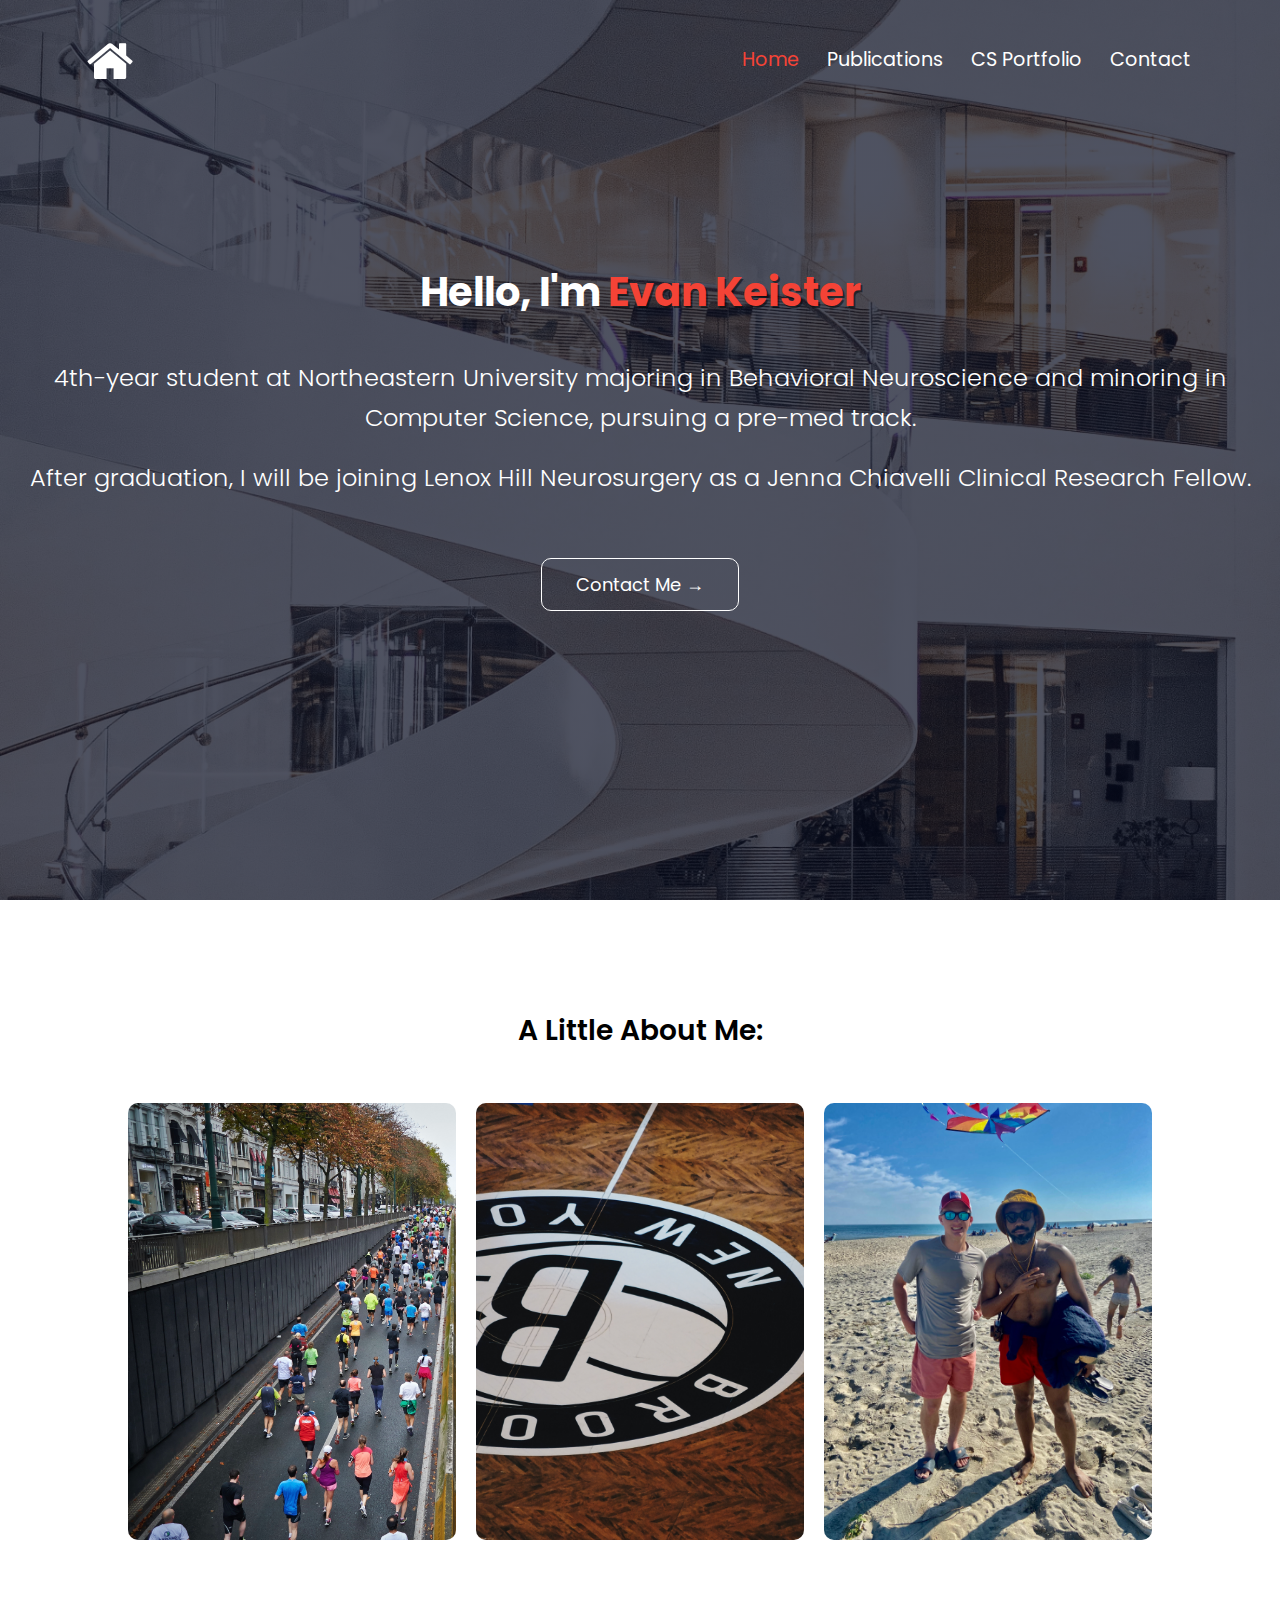
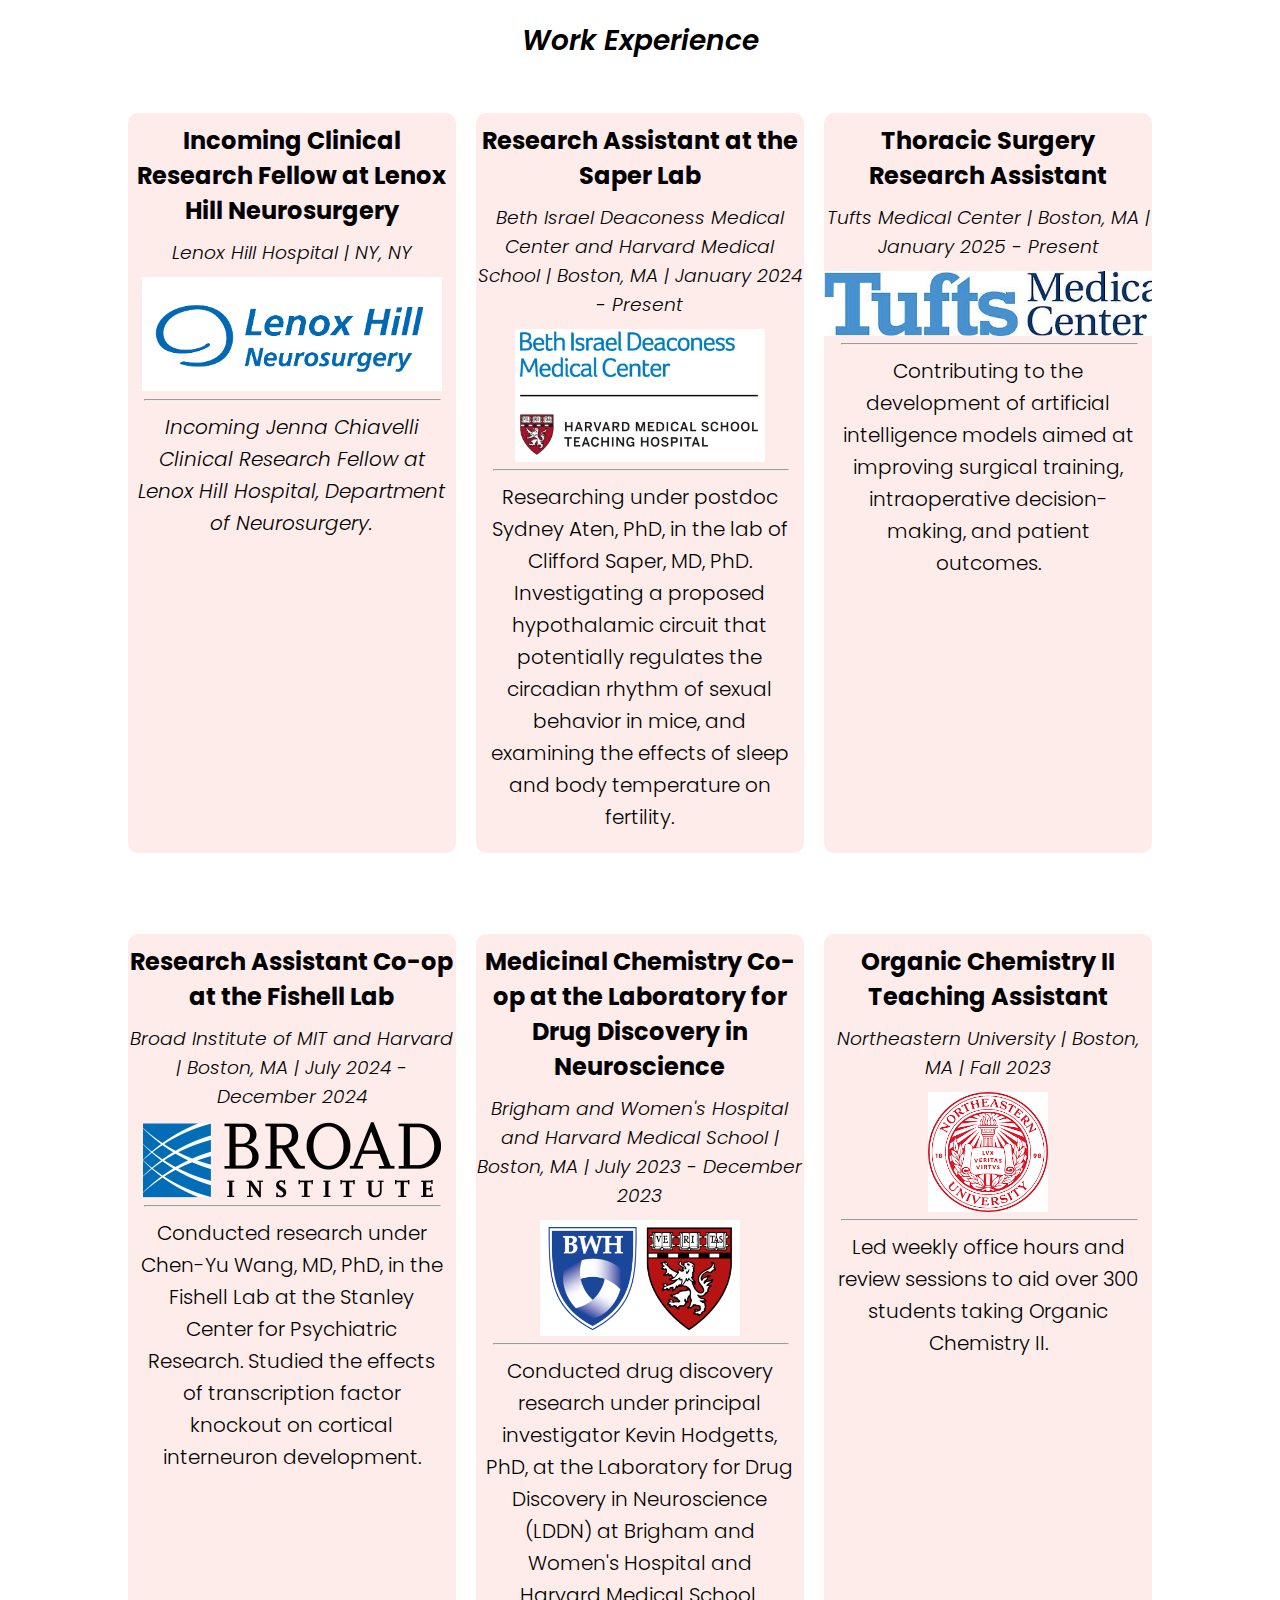
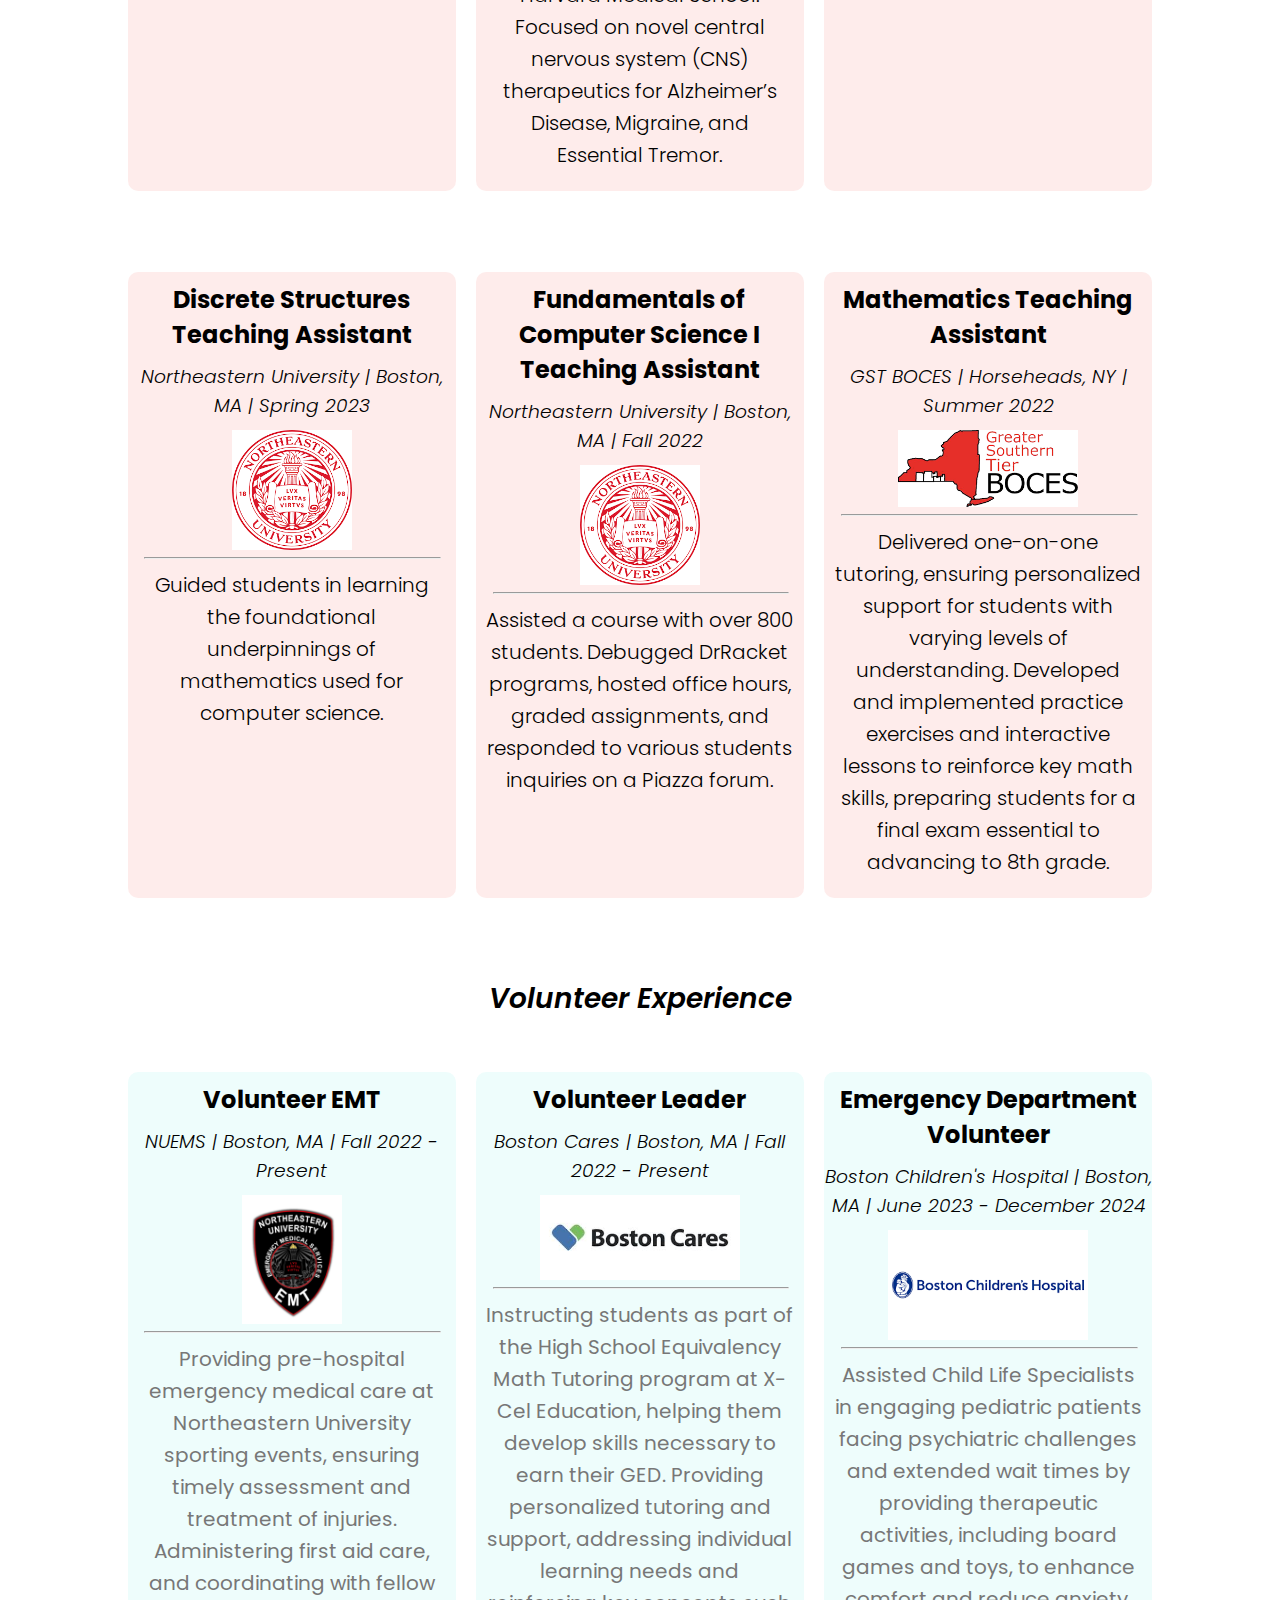
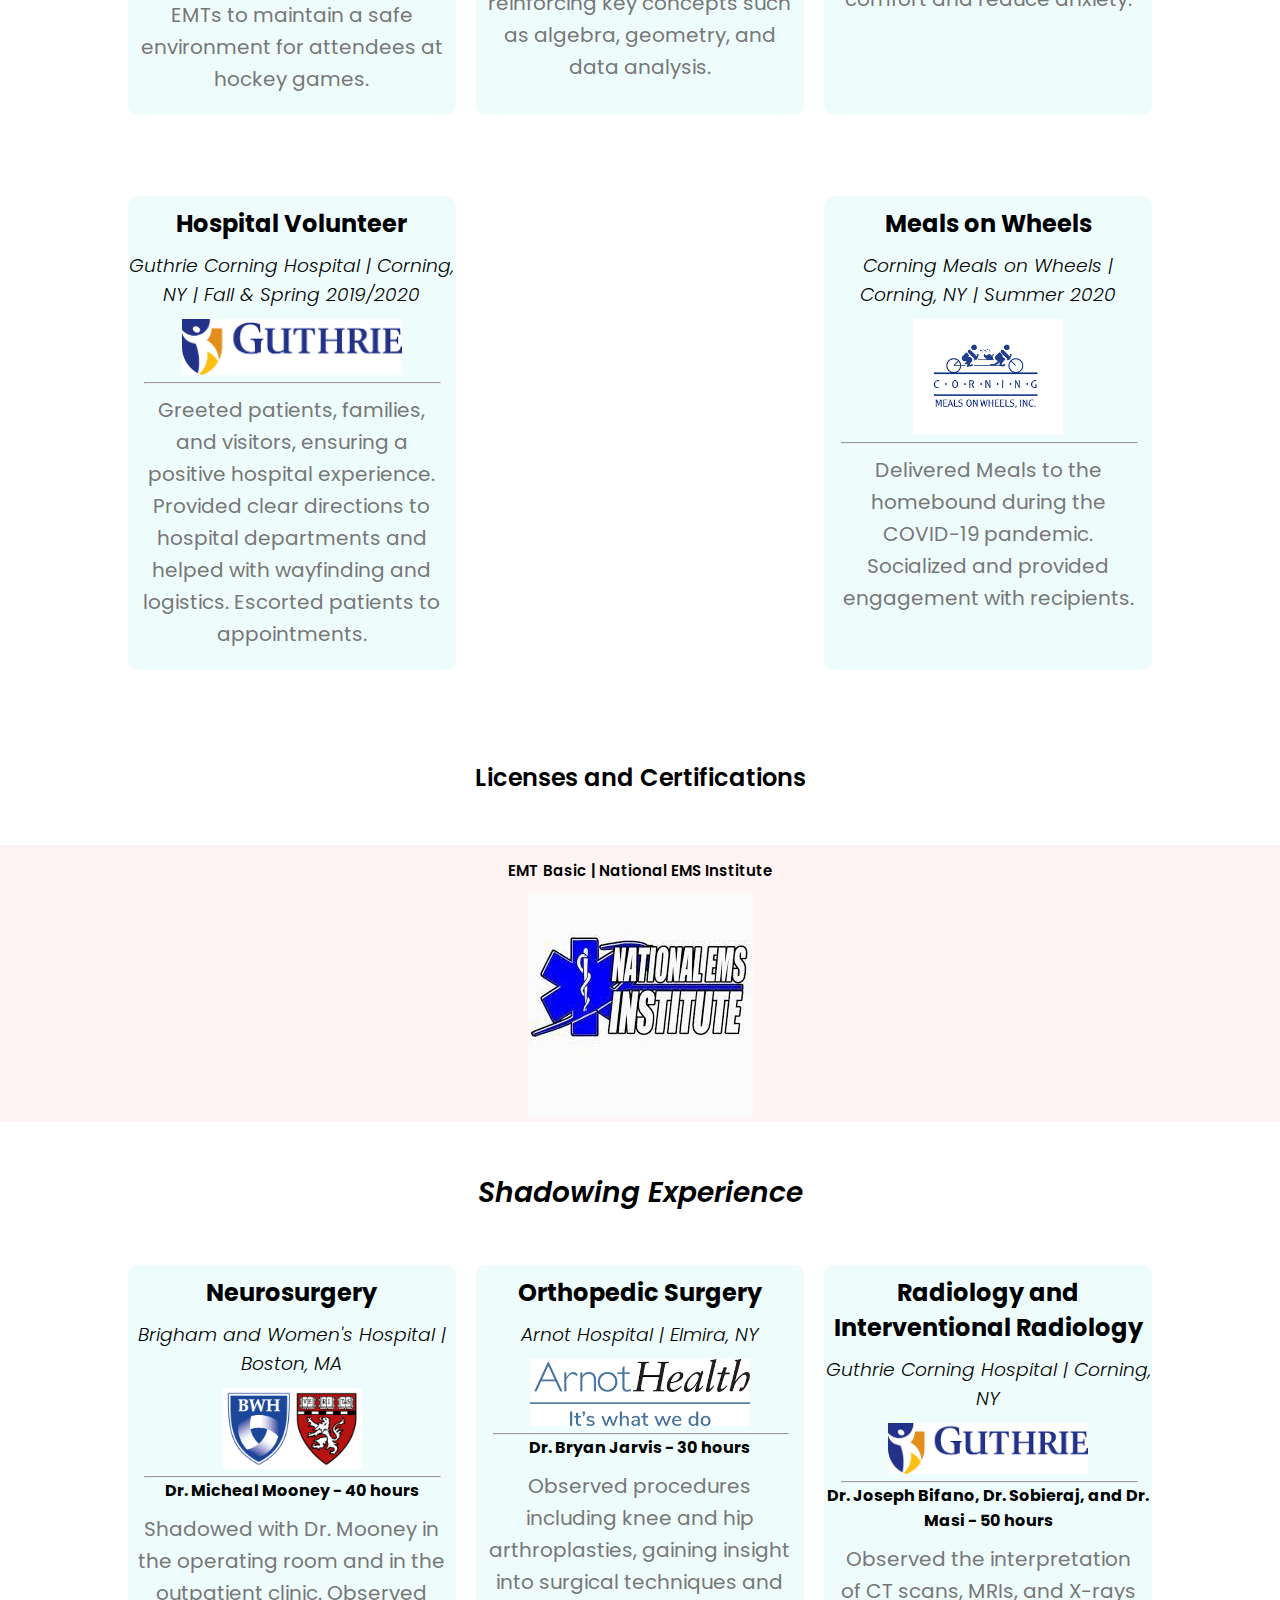
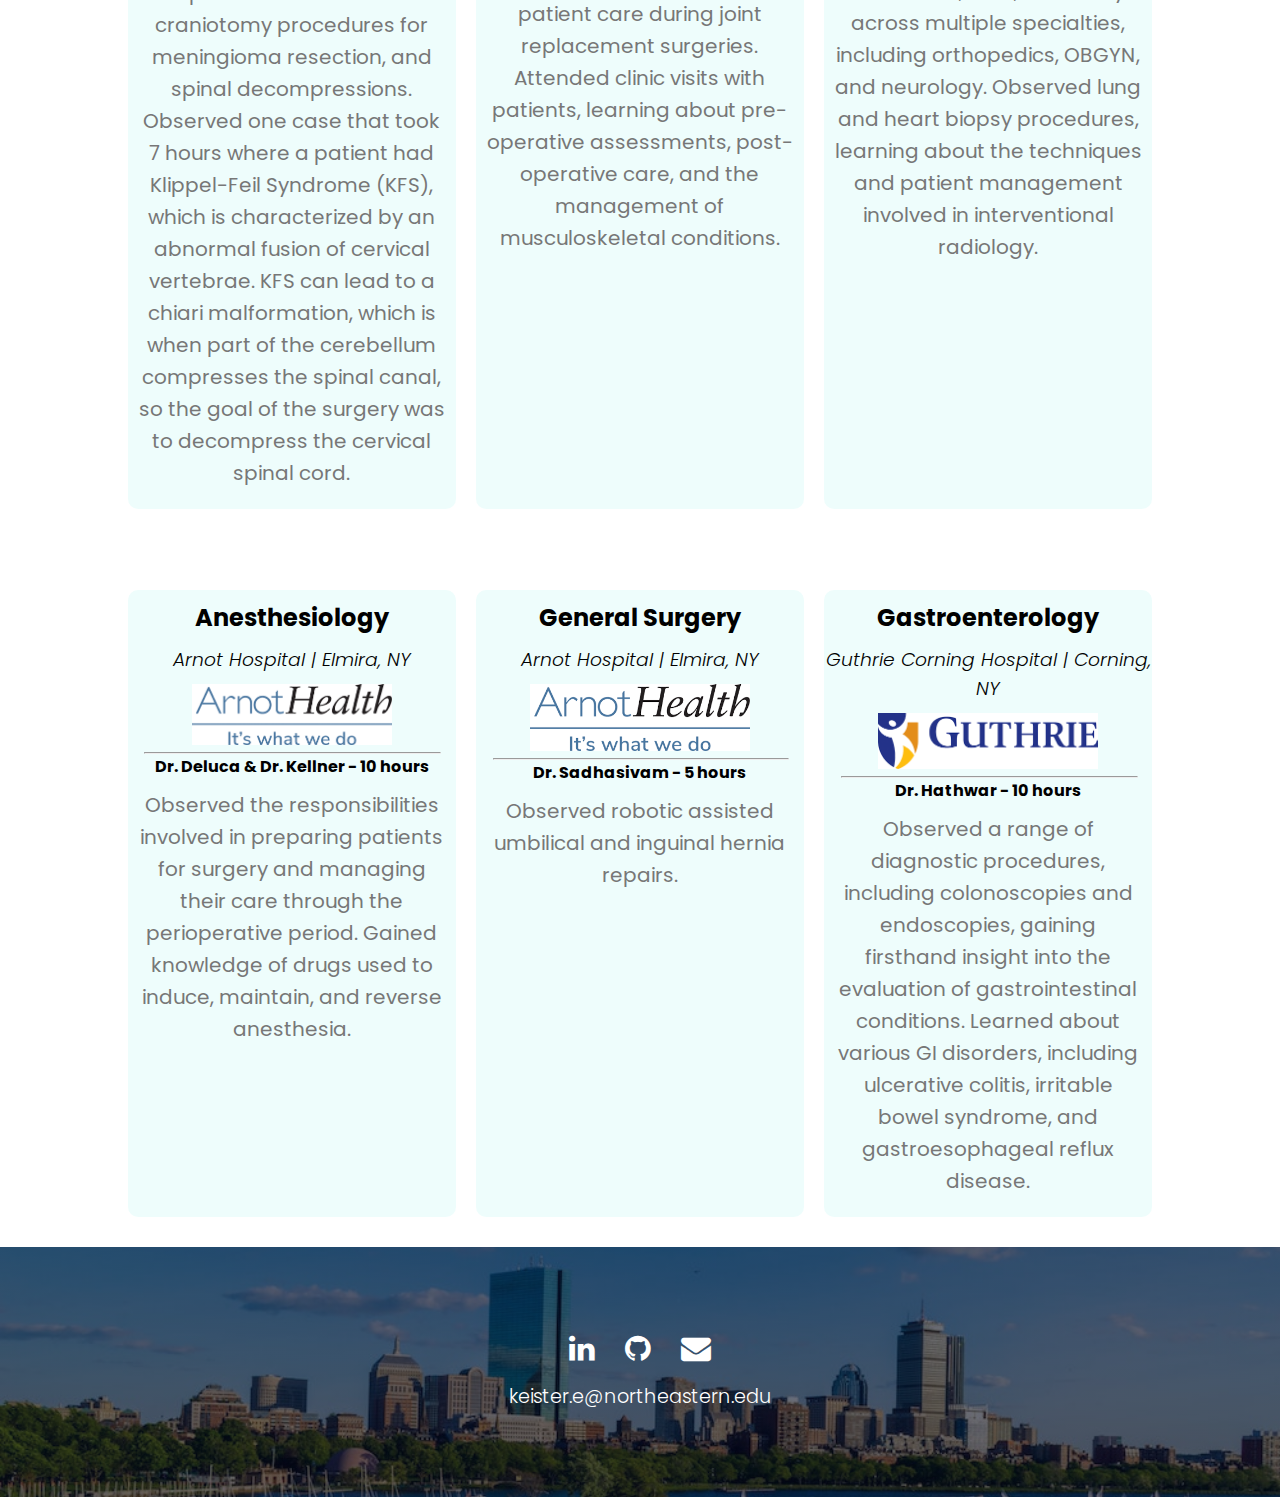
<file: index.html>
<!DOCTYPE html>
<html lang="en">

<head>
    <meta charset="UTF-8">
    <meta http-equiv="X-UA-Compatible" content="IE=edge">
    <meta name="viewport" content="width=device-width, initial-scale=1.0">
    <title>Home</title>
    <link rel="stylesheet" href="style.css">
    <link rel="stylesheet" href="home.css">
    <link rel="preconnect" href="https://fonts.googleapis.com">
    <link rel="preconnect" href="https://fonts.gstatic.com" crossorigin>
    <!-- Google Fonts -->
    <link
        href="https://fonts.googleapis.com/css2?family=Lato:wght@300&family=Poppins:ital,wght@0,300;0,400;0,500;0,600;0,700;1,100;1,300;1,400;1,500;1,600;1,700&family=Quicksand:wght@300&display=swap"
        rel="stylesheet">
    <!-- Icons -->
    <link rel="stylesheet" href="https://stackpath.bootstrapcdn.com/font-awesome/4.7.0/css/font-awesome.min.css">
</head>

<body class="main-body">
    <!-- Header Start-->
    <div class="home">
        <section class="sub-header">
            <div>
                <nav>
                    <a class="home-icon" href="index.html"><i class="fa fa-home" aria-hidden="true"></i></a>
                    <div class="nav-links" id="navLinks">
                        <i class="fa fa-times" onclick="hideMenu()" aria-hidden="true"><a href=""></a></i>
                        <ul>
                            <li><a href="index.html" title="Home">Home</a></li>
                            <li><a href="posterandpubs.html" title="Contact">Publications</a></li>
                            <li><a href="portfolio.html" title="Contact">CS Portfolio</a></li>
                            <li><a href="contact.html" title="Contact">Contact</a></li>
                        </ul>
                    </div>
                    <i class="fa fa-bars" onclick="showMenu()" aria-hidden="true"></i>
                </nav>
                <div class="header-content">
                    <h1>Hello, I'm <span>Evan Keister</span></h1>
                    <p>4th-year student at Northeastern University majoring in Behavioral Neuroscience and minoring in Computer Science, 
                        pursuing a pre-med track.
                    </p>
                    <p>
                        After graduation, I will be joining Lenox Hill Neurosurgery as a Jenna Chiavelli Clinical Research Fellow.
                    </p>
                    <a href="contact.html" class="hero-btn">Contact Me &rarr;</a>
                    <!-- <a href="files/EvanKeister_CV.pdf" target="_blank" class="hero-btn last">Download
                        Resume</a> -->
                </div>
            </div>
        </section>
    </div>
    <!-- Header End-->

    <!-- Pictures Start -->
    <section class="courses">
        <div class="outer-row">
            <h3>A Little About Me:</h3>
                <div class="row">
                    <div class="courses-col">
                        <div class="layer">
                            <h3>I love long-distance running <br> (especially around Boston)!
                            </h3>
                        </div>
                        <div class="course-image">
                            <h2></h2>
                            <img src="images/BOSTON_MARATHON_V1.jpg">
                        </div>
                    </div>
                    <div class="courses-col">
                        <div class="layer">
                            <h3>I am a Brooklyn Nets fan, and enjoy playing basketball.<br></h3>
                        </div>
                        <div class="course-image">
                            <h2></h2>
                            <img src="images/NETS.jpg">
                        </div>
                    </div>
                    <div class="courses-col">
                        <div class="layer">
                            <h3>Fun Fact: I met Donald Glover on <br>
                                Fisherman's Beach, Nantucket, MA.<br>
                            I also love reading, playing games, and <br>
                            relaxing on the beach!</h3>
                        </div>
                        <div class="course-image">
                            <h2></h2>
                            <img src="images/Glover.jpeg">
                        </div>
                    </div>
                </div>
        </div>
    </section>
    <!-- Pictures End -->

    <!-- Work Experience Start -->
    <section class="work">
        <h1>Work Experience</h1>
        <div class="row">
            <div class="work-col">
                <h2>Incoming Clinical Research Fellow at Lenox Hill Neurosurgery</h2>
                <h3>Lenox Hill Hospital | NY, NY<h3>
                <img src="images/LenoxHill.jpg" width="300">
                <hr>
                <p>Incoming Jenna Chiavelli Clinical Research Fellow at Lenox Hill Hospital, Department of Neurosurgery.
                </p>
            </div>
            <div class="work-col">
                <h2>Research Assistant at the Saper Lab</h2>
                <h3>Beth Israel Deaconess Medical Center and Harvard Medical School | Boston, MA | January 2024 - Present</h3>
                <img src="images/BIDMC.jpg" width="250">
                <hr>
                <p>Researching under postdoc Sydney Aten, PhD, in the lab of Clifford Saper, MD, PhD.
                    Investigating a proposed hypothalamic circuit that potentially regulates the circadian rhythm of sexual behavior in mice, 
                    and examining the effects of sleep and body temperature on fertility. 
                </p>
            </div>
            <div class="work-col">
                <h2>Thoracic Surgery Research Assistant</h2>
                <h3>Tufts Medical Center | Boston, MA | January 2025 - Present</h3>
                <img src="images/Tufts.jpg" width="350">
                <hr>
                <p>Contributing to the development of artificial intelligence models aimed at improving surgical training, 
                    intraoperative decision-making, and patient outcomes.
                </p>
            </div>
        </div>
        <div class="row">
            <div class="work-col">
                <h2>Research Assistant Co-op at the Fishell Lab</h2>
                <h3>Broad Institute of MIT and Harvard | Boston, MA | July 2024 - December 2024</h3>
                <img src="images/broad.png" width="300">
                <hr>
                <p>Conducted research under Chen-Yu Wang, MD, PhD, in the Fishell Lab at the Stanley Center for Psychiatric Research. 
                    Studied the effects of transcription factor knockout on cortical interneuron development.
                </p>
            </div>
            <div class="work-col">
                <h2>Medicinal Chemistry Co-op at the Laboratory for Drug Discovery in Neuroscience</h2>
                <h3>Brigham and Women's Hospital and Harvard Medical School | Boston, MA |  July 2023 - December 2023</h3>
                <img src="images/BWH_and_HMS.png" width="200">
                <hr>
                <p>Conducted drug discovery research under principal investigator Kevin Hodgetts, PhD, at the Laboratory for Drug Discovery in 
                    Neuroscience (LDDN) at Brigham and Women's Hospital and Harvard Medical School. Focused on novel central nervous system (CNS) therapeutics 
                    for Alzheimer’s Disease, Migraine, and Essential Tremor.
                </p>
            </div>
            <div class="work-col">
                <h2>Organic Chemistry II Teaching Assistant</h2>
                <h3>Northeastern University | Boston, MA | Fall 2023</h3>
                <img src="images/neu_index_logo.png" width="120">
                <hr>
                <p>Led weekly office hours and review sessions to aid over 300 students taking Organic Chemistry II.
                </p>
            </div>
        </div>
        <div class="row">
            <div class="work-col">
                <h2>Discrete Structures Teaching Assistant</h2>
                <h3>Northeastern University | Boston, MA | Spring 2023 </h3>
                <img src="images/neu_index_logo.png" width="120">
                <hr>
                <p>Guided students in learning the foundational underpinnings of mathematics used for 
                    computer science.
                </p>
            </div>
            <div class="work-col">
                <h2>Fundamentals of Computer Science I Teaching Assistant</h2>
                <h3>Northeastern University | Boston, MA | Fall 2022</h3>
                <img src="images/neu_index_logo.png" width="120">
                <hr>
                <p>Assisted a course with over 800 students. Debugged DrRacket programs, hosted office hours, graded assignments,
                    and responded to various students inquiries on a Piazza forum.
                </p>
            </div>
            <div class="work-col">
                <h2>Mathematics Teaching Assistant</h2>
                <h3>GST BOCES | Horseheads, NY | Summer 2022</h3>
                <img src="images/gst_boces.png" width="180">
                <hr>
                <p>
                    Delivered one-on-one tutoring, ensuring personalized support for students with varying levels of understanding. 
                    Developed and implemented practice exercises and interactive lessons to reinforce key math skills, 
                    preparing students for a final exam essential to advancing to 8th grade.
                </p>
            </div>
        </div>
    </section>
    <!-- Work Experience Start -->

    <!-- Volunteer Experience Start -->
    <section class="volunteer">
        <h1>Volunteer Experience</h1>
        <div class="row">
            <div class="volunteer-col">
                <h2>Volunteer EMT</h2>
                <h3>NUEMS | Boston, MA | Fall 2022 - Present</h3>
                <img src="images/NUEMS.png" width="100">
                <hr>
                <p>Providing pre-hospital emergency medical care at Northeastern University sporting events, ensuring timely assessment and treatment of injuries. 
                    Administering first aid care, and coordinating with fellow EMTs to maintain a safe environment for attendees at hockey games.</p>
            </div>
            <div class="volunteer-col">
                <h2>Volunteer Leader</h2>
                <h3>Boston Cares | Boston, MA | Fall 2022 - Present</h3>
                <img src="images/boston_cares.jpg" width="200">
                <hr>
                <p>Instructing students as part of the High School Equivalency Math Tutoring program at X-Cel Education, 
                    helping them develop skills necessary to earn their GED. Providing personalized tutoring and support, 
                    addressing individual learning needs and reinforcing key concepts such as algebra, geometry, and data analysis.</p>
            </div>
            <div class="volunteer-col">
                <h2>Emergency Department Volunteer</h2>
                <h3>Boston Children's Hospital | Boston, MA | June 2023 - December 2024</h3>
                <img src="images/BCH.png" width="200">
                <hr>
                <p>Assisted Child Life Specialists in engaging pediatric patients facing psychiatric challenges and extended wait times by 
                    providing therapeutic activities, including board games and toys, to enhance comfort and reduce anxiety.
                    </p>
            </div>
        </div>
        <div class="row">
            <div class="volunteer-col">
                <h2>Hospital Volunteer</h2>
                <h3>Guthrie Corning Hospital | Corning, NY | Fall & Spring 2019/2020</h3>
                <img src="images/guthrie.png" width="220">
                <hr>
                <p>Greeted patients, families, and visitors, ensuring a positive hospital experience. 
                    Provided clear directions to hospital departments and helped with wayfinding and logistics. Escorted patients to appointments.
                </p>
            </div>
            <div class="volunteer-col">
                <h2>Meals on Wheels</h2>
                <h3>Corning Meals on Wheels | Corning, NY | Summer 2020</h3>
                <img src="images/meals_on_wheels.png" width="150">
                <hr>
                <p>Delivered Meals to the homebound during the COVID-19 pandemic.
                    Socialized and provided engagement with recipients.
                </p>
            </div>
        </div>
        
    </section>
    <!-- Volunteer Experience End -->

      <!-- Programming Languages Start -->
      <section class="programming-languages">
        <h1 class="title">Licenses and Certifications</h1>
            <div class="license">
               <h3>EMT Basic | National EMS Institute</h3>
               <img src="images/national_ems_institute.jpg">
            </div>
    </section>
    <!-- Programming Languages End -->  

    <!-- Shadowing Experience Start-->
     <section class="volunteer">
        <h1>Shadowing Experience</h1>
        <div class="row">
            <div class="volunteer-col">
                <h2>Neurosurgery</h2>
                <h3>Brigham and Women's Hospital | Boston, MA</h3>
                <img src="images/BWH_and_HMS.png" width="140">
                <hr>
                <h4>Dr. Micheal Mooney - 40 hours</h4>
                <p>Shadowed with Dr. Mooney in the operating room and in the outpatient clinic. 
                    Observed craniotomy procedures for meningioma resection, and spinal decompressions. 
                    Observed one case that took 7 hours where a patient had Klippel-Feil Syndrome (KFS), 
                    which is characterized by an abnormal fusion of cervical vertebrae. KFS can lead to a chiari malformation, 
                    which is when part of the cerebellum compresses the spinal canal, so the goal of the surgery was to decompress the cervical spinal cord.</p>
            </div>
            <div class="volunteer-col">
                <h2>Orthopedic Surgery</h2>
                <h3>Arnot Hospital | Elmira, NY</h3>
                <img src="images/arnot.png" width="220">
                <hr>
                <h4>Dr. Bryan Jarvis - 30 hours</h4>
                <p>Observed procedures including knee and hip arthroplasties, gaining insight into surgical techniques and patient care during joint replacement surgeries. 
                    Attended clinic visits with patients, learning about pre-operative assessments, post-operative care, and the management of musculoskeletal conditions.</p>
            </div>
            <div class="volunteer-col">
                <h2>Radiology and Interventional Radiology</h2>
                <h3>Guthrie Corning Hospital | Corning, NY</h3>
                <img src="images/guthrie.png" width="200">
                <hr>
                <h4>Dr. Joseph Bifano, Dr. Sobieraj, and Dr. Masi - 50 hours</h4>
                <p>Observed the interpretation of CT scans, MRIs, and X-rays across multiple specialties, including orthopedics, OBGYN, and neurology. 
                    Observed lung and heart biopsy procedures, learning about the techniques and patient management involved in interventional radiology.</p>
            </div>
        </div>
        <div class="row">
            <div class="volunteer-col">
                <h2>Anesthesiology</h2>
                <h3>Arnot Hospital | Elmira, NY</h3>
                <img src="images/arnot.png" width="200">
                <hr>
                <h4>Dr. Deluca & Dr. Kellner - 10 hours</h4>
                <p>Observed the responsibilities involved in preparing patients for surgery and managing their care through the perioperative period. 
                    Gained knowledge of drugs used to induce, maintain, and reverse anesthesia.</p>
            </div>
            <div class="volunteer-col">
                <h2>General Surgery</h2>
                <h3>Arnot Hospital | Elmira, NY</h3>
                <img src="images/arnot.png" width="220">
                <hr>
                <h4>Dr. Sadhasivam - 5 hours</h4>
                <p>Observed robotic assisted umbilical and inguinal hernia repairs.</p>
            </div>
            <div class="volunteer-col">
                <h2>Gastroenterology</h2>
                <h3>Guthrie Corning Hospital | Corning, NY</h3>
                <img src="images/guthrie.png" width="220">
                <hr>
                <h4>Dr. Hathwar - 10 hours</h4>
                <p>Observed a range of diagnostic procedures, including colonoscopies and endoscopies, 
                    gaining firsthand insight into the evaluation of gastrointestinal conditions. 
                    Learned about various GI disorders, including ulcerative colitis, irritable bowel syndrome, and gastroesophageal reflux disease.</p>
            </div>
        </div>
    </section>
    <!-- Shadowing Experience End -->

    <!-- Footer Start -->
    <section class="footer">
        <div class="footer-content">
            <div class="icons">
                <a href="https://www.linkedin.com/in/evan-keister-30a52422b/" target="_blank"><i class="fa fa-linkedin"
                        aria-hidden="true"></i></a>
                <a href="https://github.com/evankeister?tab=repositories" target="_blank"><i class="fa fa-github"
                        aria-hidden="true"></i></a>
                <a href="mailto:keister.e@northeastern.edu" target="_blank"> <i class="fa fa-envelope"
                        aria-hidden="true"></i></a>
            </div>
            <h5>keister.e@northeastern.edu</h5>
        </div>
    </section>
    <!-- Footer End -->

    <!-- JavaScript -->
    <script src="script.js"></script>
</body>

</html>
</file>
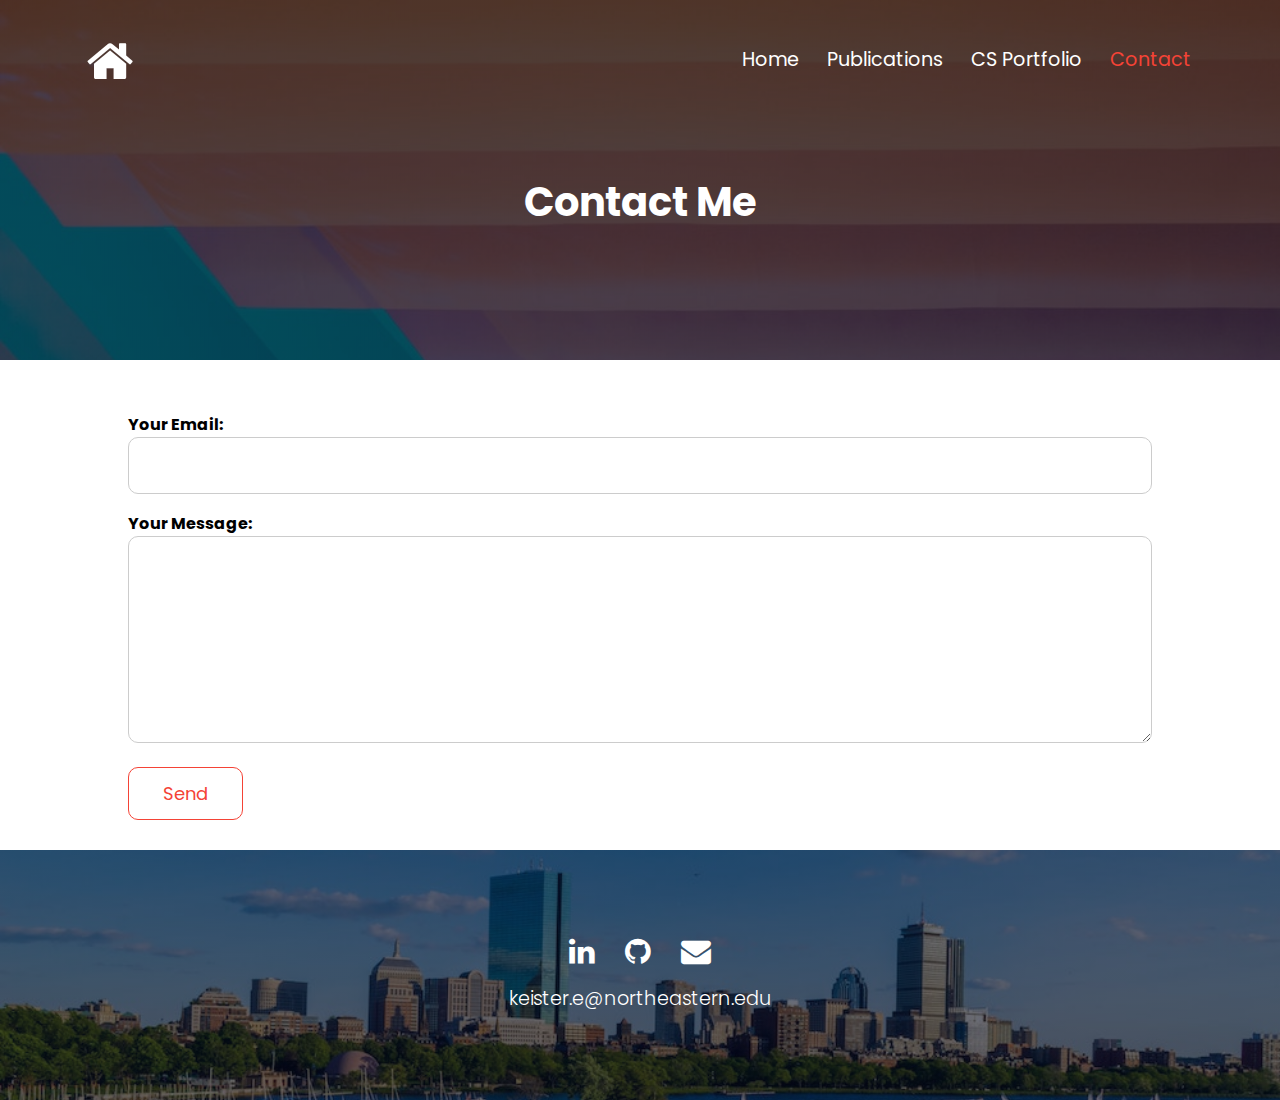
<file: contact.html>
<!DOCTYPE html>
<html lang="en">

<head>
    <meta charset="UTF-8">
    <meta http-equiv="X-UA-Compatible" content="IE=edge">
    <meta name="viewport" content="width=device-width, initial-scale=1.0">
    <title>Contact</title>
    <link rel="stylesheet" href="style.css">
    <link rel="stylesheet" href="contact.css">
    <link rel="preconnect" href="https://fonts.googleapis.com">
    <link rel="preconnect" href="https://fonts.gstatic.com" crossorigin>
    <!-- Google Fonts -->
    <link
        href="https://fonts.googleapis.com/css2?family=Lato:wght@300&family=Poppins:ital,wght@0,300;0,400;0,500;0,600;0,700;1,100;1,300;1,400;1,500;1,600;1,700&family=Quicksand:wght@300&display=swap"
        rel="stylesheet">
    <!-- Icons -->
    <link rel="stylesheet" href="https://stackpath.bootstrapcdn.com/font-awesome/4.7.0/css/font-awesome.min.css">
</head>

<body class="main-body">
    <!-- Header Start-->
    <div class="secondary">
        <section class="sub-header">
            <div class="contact">
                <nav>
                    <a class="home-icon" href="index.html"><i class="fa fa-home" aria-hidden="true"></i></a>
                    <div class="nav-links" id="navLinks">
                        <i class="fa fa-times" onclick="hideMenu()" aria-hidden="true"><a href=""></a></i>
                        <ul>
                            <li><a href="index.html" title="Home">Home</a></li>
                            <li><a href="courses.html" title="Contact">Publications</a></li>
                            <li><a href="portfolio.html" title="Contact">CS Portfolio</a></li>
                            <li><a href="contact.html" title="Contact">Contact</a></li>
                        </ul>
                    </div>
                    <i class="fa fa-bars" onclick="showMenu()" aria-hidden="true"></i>
                </nav>
                <h1 class="portfolio-header">Contact Me</h1>
            </div>
        </section>
    </div>
    <!-- Header End-->

    <!-- Contact Us Start -->
    <section class="contact-us">
        <div class="row">
            <div class="contact-col">

                <form action="https://formspree.io/f/myyvgjlb" method="POST">
                    <label>
                        <h4>Your Email:</h4>
                        <input class="email-input" type="email" name="email" required>
                    </label>
                    <label>
                        <h4>Your Message:</h4>
                        <textarea rows="7" class="message-input" name="message" required></textarea>
                    </label>
                    <button class="hero-btn red-btn" type="submit">Send</button>

                </form>
            </div>
        </div>
    </section>
    <!-- Contact Us End -->

    <!-- Footer Start -->
    <section class="footer">
        <div class="footer-content">
            <div class="icons">
                <a href="https://www.linkedin.com/in/evan-keister-30a52422b/" target="_blank"><i class="fa fa-linkedin"
                        aria-hidden="true"></i></a>
                <a href="https://github.com/evankeister?tab=repositories" target="_blank"><i class="fa fa-github"
                        aria-hidden="true"></i></a>
                <a href="mailto:keister.e@northeastern.edu" target="_blank"> <i class="fa fa-envelope"
                        aria-hidden="true"></i></a>
            </div>
            <h5>keister.e@northeastern.edu</h5>
        </div>
    </section>
    <!-- Footer End -->

    <!-- JavaScript -->
    <script src="script.js"></script>
</body>

</html>
</file>
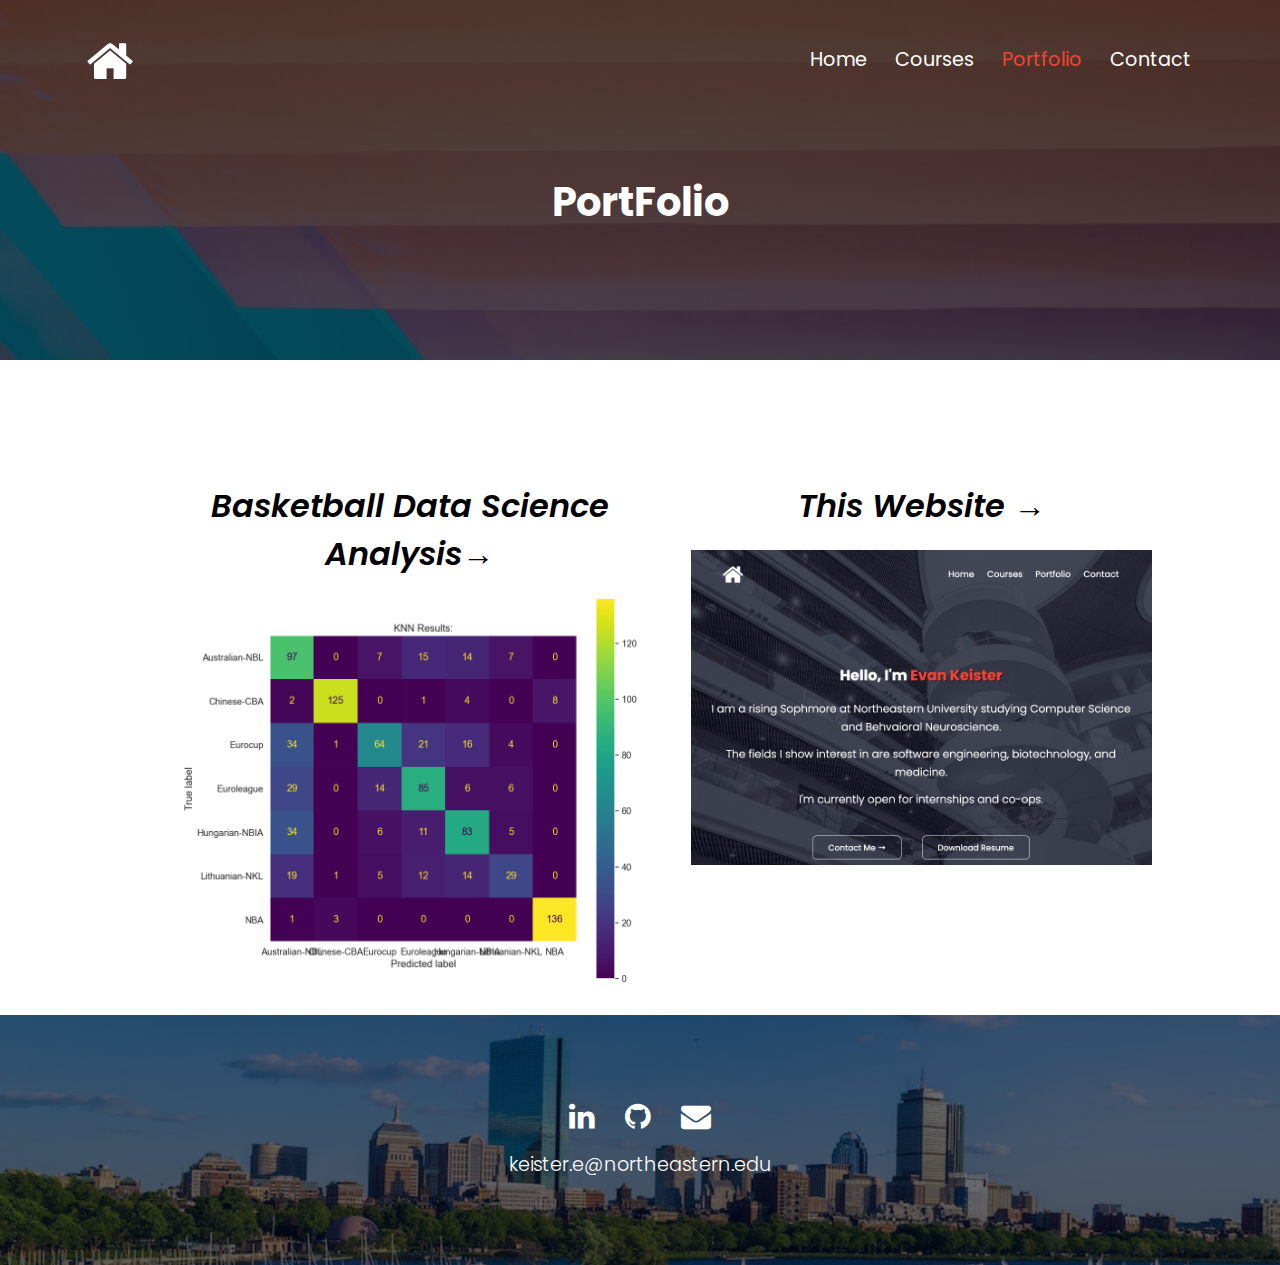
<file: portfolio.html>
<!DOCTYPE html>
<html lang="en">

<head>
    <meta charset="UTF-8">
    <meta http-equiv="X-UA-Compatible" content="IE=edge">
    <meta name="viewport" content="width=device-width, initial-scale=1.0">
    <title>Portfolio</title>
    <link rel="stylesheet" href="style.css">
    <link rel="stylesheet" href="portfoilio.css">
    <link rel="preconnect" href="https://fonts.googleapis.com">
    <link rel="preconnect" href="https://fonts.gstatic.com" crossorigin>
    <!-- Google Fonts -->
    <link
        href="https://fonts.googleapis.com/css2?family=Lato:wght@300&family=Poppins:ital,wght@0,300;0,400;0,500;0,600;0,700;1,100;1,300;1,400;1,500;1,600;1,700&family=Quicksand:wght@300&display=swap"
        rel="stylesheet">
    <!-- Icons -->
    <link rel="stylesheet" href="https://stackpath.bootstrapcdn.com/font-awesome/4.7.0/css/font-awesome.min.css">
</head>

<body class="main-body">
    <!-- Header Start-->
    <div class="secondary">
        <section class="sub-header">
            <div>
                <nav>
                    <a class="home-icon" href="index.html"><i class="fa fa-home" aria-hidden="true"></i></a>
                    <div class="nav-links" id="navLinks">
                        <i class="fa fa-times" onclick="hideMenu()" aria-hidden="true"><a href=""></a></i>
                        <ul>
                            <li><a href="index.html" title="Home">Home</a></li>
                            <li><a href="courses.html" title="Contact">Courses</a></li>
                            <li id="portfolio-heading-attribute"><a href="portfolio.html" title="Contact" class="portfolio-header">Portfolio</a></li>
                            <li><a href="contact.html" title="Contact">Contact</a></li>
                        </ul>
                    </div>
                    <i class="fa fa-bars" onclick="showMenu()" aria-hidden="true"></i>
                </nav>
                <h1 class="portfolio-header">PortFolio</h1>
            </div>
        </section>
    </div>
    <!-- Header End-->

    <!-- Portfolio Start -->
    <section class="portfolio">
        <div class="row">
            <a href="https://github.com/evankeister/data-science-basketball" target="_blank">
                <div class="portfolio-col">
                    <h1>Basketball Data Science Analysis&rarr;</h1>
                    <div class="portfolio-image">
                        <img src="images/NBA_Matrix.png">
                    </div>
            </a>
        </div>
        <div class="portfolio-col">
            <a href="https://github.com/evankeister/portfolio-website" target="_blank">
                <h1>This Website &rarr;</h1>
                <div class="portfolio-image">
                    <img src="images/Home.png">
                </div>
            </a>
        </div>
        </div>
    </section>
    <!-- Portfolio End -->

    <!-- Footer Start -->
    <section class="footer">
        <div class="footer-content">
            <div class="icons">
                <a href="https://www.linkedin.com/in/evan-keister-30a52422b/" target="_blank"><i class="fa fa-linkedin"
                        aria-hidden="true"></i></a>
                <a href="https://github.com/evankeister?tab=repositories" target="_blank"><i class="fa fa-github"
                        aria-hidden="true"></i></a>
                <a href="mailto:keister.e@northeastern.edu" target="_blank"> <i class="fa fa-envelope"
                        aria-hidden="true"></i></a>
            </div>
            <h5>keister.e@northeastern.edu</h5>
        </div>
    </section>
    <!-- Footer End -->

    <!-- JavaScript -->
    <script src="script.js"></script>
</body>

</html>
</file>
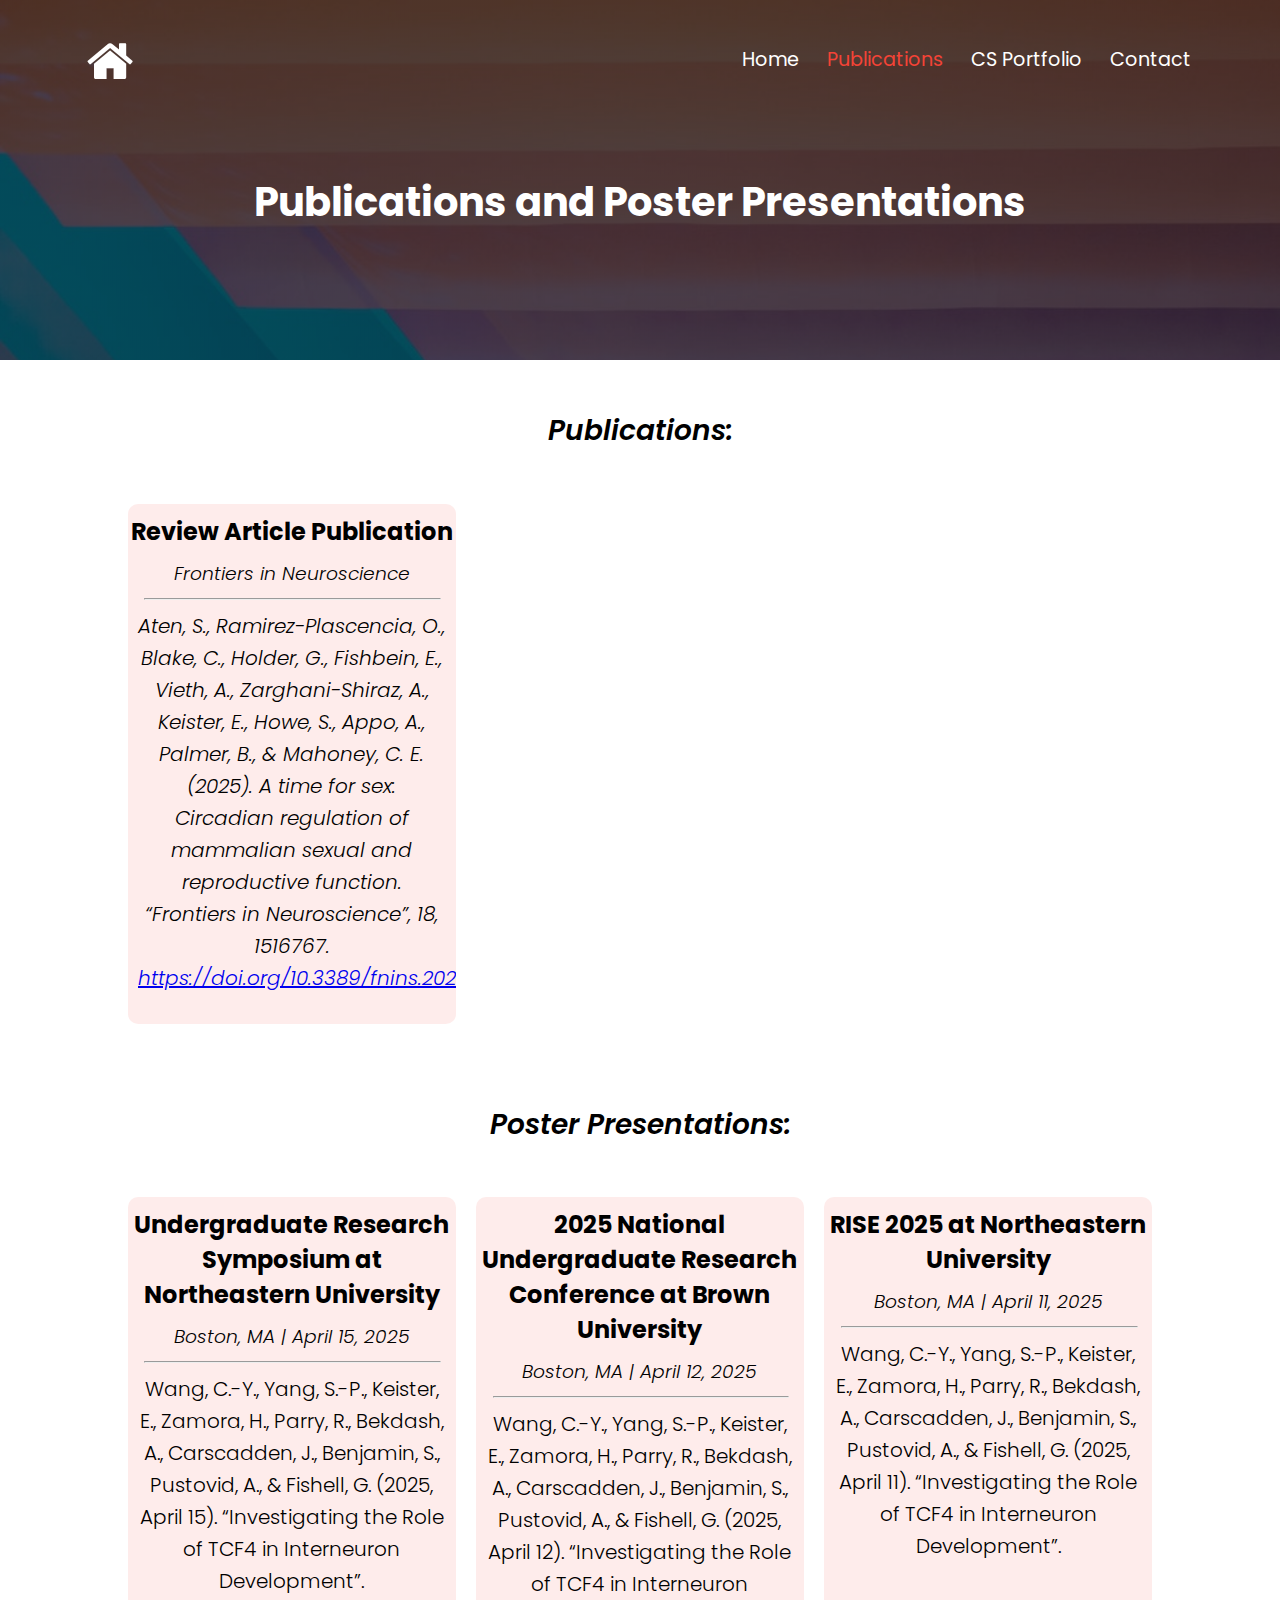
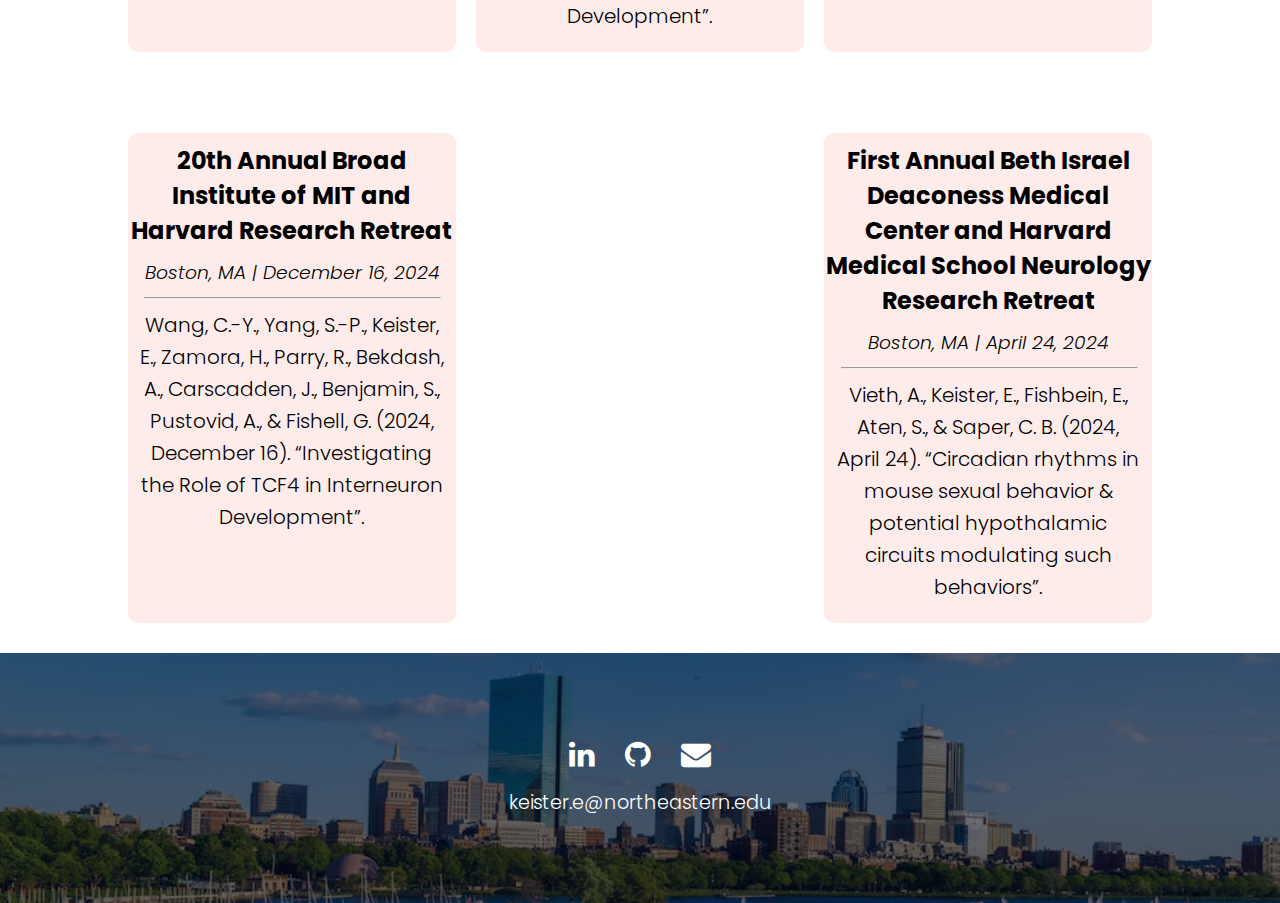
<file: posterandpubs.html>
<!DOCTYPE html>
<html lang="en">

<head>
    <meta charset="UTF-8">
    <meta http-equiv="X-UA-Compatible" content="IE=edge">
    <meta name="viewport" content="width=device-width, initial-scale=1.0">
    <title>Portfolio</title>
    <link rel="stylesheet" href="style.css">
    <link rel="stylesheet" href="pubs.css">
    <link rel="preconnect" href="https://fonts.googleapis.com">
    <link rel="preconnect" href="https://fonts.gstatic.com" crossorigin>
    <!-- Google Fonts -->
    <link
        href="https://fonts.googleapis.com/css2?family=Lato:wght@300&family=Poppins:ital,wght@0,300;0,400;0,500;0,600;0,700;1,100;1,300;1,400;1,500;1,600;1,700&family=Quicksand:wght@300&display=swap"
        rel="stylesheet">
    <!-- Icons -->
    <link rel="stylesheet" href="https://stackpath.bootstrapcdn.com/font-awesome/4.7.0/css/font-awesome.min.css">
</head>

<body class="main-body">
    <!-- Header Start-->
    <div class="secondary">
        <section class="sub-header">
            <div>
                <nav>
                    <a class="home-icon" href="index.html"><i class="fa fa-home" aria-hidden="true"></i></a>
                    <div class="nav-links" id="navLinks">
                        <i class="fa fa-times" onclick="hideMenu()" aria-hidden="true"><a href=""></a></i>
                        <ul>
                            <li><a href="index.html" title="Home">Home</a></li>
                            <li><a href="posterandpubs.html" title="Contact">Publications</a></li>
                            <li id="portfolio-heading-attribute"><a href="portfolio.html" title="Contact" class="portfolio-header">CS Portfolio</a></li>
                            <li><a href="contact.html" title="Contact">Contact</a></li>
                        </ul>
                    </div>
                    <i class="fa fa-bars" onclick="showMenu()" aria-hidden="true"></i>
                </nav>
                <h1 class="portfolio-header">Publications and Poster Presentations</h1>
            </div>
        </section>
    </div>
    <!-- Header End-->

    <!--Publications-->
    <section class="work">
        <h1>Publications:</h1>
        <div class="row">
            <div class="work-col">
                <h2>Review Article Publication</h2>
                <h3><em>Frontiers in Neuroscience</em><h3>
                <hr>
                <p>Aten, S., Ramirez-Plascencia, O., Blake, C., Holder, G., Fishbein, E., Vieth, A., Zarghani-Shiraz, A., Keister, E., Howe, S., Appo, A.,
                    Palmer, B., & Mahoney, C. E. (2025). A time for sex: Circadian regulation of mammalian sexual and reproductive function. “Frontiers
                    in Neuroscience”, 18, 1516767. <a href="https://doi.org/10.3389/fnins.2024.1516767" target="_blank">https://doi.org/10.3389/fnins.2024.1516767</a>.
                </p>
            </div>
        </div>
    </section>
    <!-- Publications -->

       <!--Poster Presentations: -->
       <section class="work">
        <h1>Poster Presentations:</h1>
        <div class="row">
            <div class="work-col">
                <h2>Undergraduate Research Symposium at Northeastern University</h2>
                <h3>Boston, MA | April 15, 2025</h3>
                <hr>
                <p>Wang, C.-Y., Yang, S.-P., Keister, E., Zamora, H., Parry, R., Bekdash, A., Carscadden, J., Benjamin, S., Pustovid, A., & Fishell, G.
                    (2025, April 15). “Investigating the Role of TCF4 in Interneuron Development”.
                </p>
            </div>
            <div class="work-col">
                <h2>2025 National Undergraduate Research Conference at Brown University</h2>
                <h3>Boston, MA | April 12, 2025</h3>
                <hr>
                <p>Wang, C.-Y., Yang, S.-P., Keister, E., Zamora, H., Parry, R., Bekdash, A., Carscadden, J., Benjamin, S., Pustovid, A., & Fishell, G.
                    (2025, April 12). “Investigating the Role of TCF4 in Interneuron Development”.
                </p>
            </div>
            <div class="work-col">
                <h2>RISE 2025 at Northeastern University</h2>
                <h3>Boston, MA | April 11, 2025</h3>
                <hr>
                <p>Wang, C.-Y., Yang, S.-P., Keister, E., Zamora, H., Parry, R., Bekdash, A., Carscadden, J., Benjamin, S., Pustovid, A., & Fishell, G.
                    (2025, April 11). “Investigating the Role of TCF4 in Interneuron Development”.
                </p>
            </div>
        </div>
        <div class="row">
            <div class="work-col">
                <h2>20th Annual Broad Institute of MIT and Harvard Research Retreat</h2>
                <h3>Boston, MA | December 16, 2024</h3>
                <hr>
                <p>Wang, C.-Y., Yang, S.-P., Keister, E., Zamora, H., Parry, R., Bekdash, A., Carscadden, J., Benjamin, S., Pustovid, A., & Fishell, G.
                    (2024, December 16). “Investigating the Role of TCF4 in Interneuron Development”.
                </p>
            </div>
            <div class="work-col">
                <h2>First Annual Beth Israel Deaconess Medical Center and Harvard Medical School Neurology Research Retreat</h2>
                <h3>Boston, MA | April 24, 2024</h3>
                <hr>
                <p>Vieth, A., Keister, E., Fishbein, E., Aten, S., & Saper, C. B. (2024, April 24). “Circadian rhythms in mouse sexual behavior & potential
                    hypothalamic circuits modulating such behaviors”.
                </p>
            </div>
        </div>
      
    </section>
    <!-- Publications -->

    <!-- Footer Start -->
    <section class="footer">
        <div class="footer-content">
            <div class="icons">
                <a href="https://www.linkedin.com/in/evan-keister-30a52422b/" target="_blank"><i class="fa fa-linkedin"
                        aria-hidden="true"></i></a>
                <a href="https://github.com/evankeister?tab=repositories" target="_blank"><i class="fa fa-github"
                        aria-hidden="true"></i></a>
                <a href="mailto:keister.e@northeastern.edu" target="_blank"> <i class="fa fa-envelope"
                        aria-hidden="true"></i></a>
            </div>
            <h5>keister.e@northeastern.edu</h5>
        </div>
    </section>
    <!-- Footer End -->

    <!-- JavaScript -->
    <script src="script.js"></script>
</body>

</html>
</file>
<file: style.css>
* {
    margin: 0;
    padding: 0;
    font-family: 'Poppins', sans-serif;
}

html,
body {
    max-width: 100%;
    overflow-x: hidden;
}

/* Main Header Start */

.home .sub-header nav {
    margin-bottom: 10%;
}

.home .sub-header {
    min-height: 100vh;
    width: 100;
    background: linear-gradient(rgba(4, 9, 30, 0.7), rgba(4, 9, 30, 0.7)), url("images/ISEC.jpg");
    background-position: center;
    background-size: cover;
    text-align: center;
    justify-content: center;
}

.home-icon {
    text-decoration: none;
}

nav {
    display: flex;
    padding: 2% 6%;
    justify-content: space-between;
    align-items: center;
    margin-bottom: 100px;
}

.nav-links {
    flex: 1;
    text-align: right;
}

.nav-links ul li {
    list-style: none;
    display: inline-block;
    padding: 8px 12px;
    position: relative;
}

.nav-links ul li a {
    color: white;
    text-decoration: none;
    font-size: 1.2rem;
}

.nav-links ul li::after {
    content: '';
    width: 0%;
    height: 2px;
    background: #f44336;
    display: block;
    margin: auto;
    transition: 0.5s;
}

@media(hover: hover) {
    .nav-links ul li:hover::after {
        width: 100%;
    }
}

.main-body .home .sub-header {
    height: fit-content;
    justify-content: center;
    align-items: center;
}

.main-body .home .sub-header nav {
    margin-bottom: 4%;
}

.main-body .home .sub-header h1 {
    margin: 0;
    padding-top: 10vh;
    padding-bottom: 2%;
    font-size: 2.5rem;
    color: white;
}

.sub-header h1 span {
    color: #f44336;
    text-shadow: 2px 2px rgba(0, 0, 0, 0.5);
}

.sub-header p {
    font-size: 1.5rem;
    color: #fff;
    line-height: 2.5rem;
    padding-left: 25px;
    padding-right: 25px;
}

.hero-btn {
    display: inline-block;
    text-decoration: none;
    color: white;
    border: 1px solid #fff;
    padding: 12px 34px;
    font-size: 18px;
    background: transparent;
    position: relative;
    cursor: pointer;
    border-radius: 10px;
}

.last {
    margin-bottom: 50px;
}

.sub-header .hero-btn {
    margin-top: 50px;
    margin-left: 20px;
    margin-right: 20px;
}

@media(hover: hover) {
    .hero-btn:hover {
        border: 1px solid #f44336;
        background: #f44336;
        transition: 0.5s;
    }
}

nav .fa-times {
    display: none;
}

nav .fa-bars {
    display: none;
}

nav .fa-home {
    display: block;
    color: #fff;
    margin: 10px;
    font-size: 50px;
    cursor: pointer;
    transition: 0.5s;
}

nav .fa-home:hover {
    color: #f44336;
    text-shadow: 2px 2px rgb(255, 255, 255);
}

@media (hover: hover) {
    .nav .fa-times:hover {
        color: rgb(52, 52, 235);
        transition: 0.5s;
    }
}

@media (max-width: 700px) {
    .home .sub-header p {
        line-height: 2rem;
        font-size: 1rem;
    }

    .nav-links ul li {
        display: block;
    }

    .nav-links {
        position: fixed;
        background: linear-gradient(rgba(4, 9, 30, 0.5), rgba(4, 9, 30, 0.5)), url("images/neu.jpg");
        height: 100vh;
        width: 200px;
        top: 0;
        right: -200px;
        text-align: left;
        z-index: 2;
        transition: 0.5s;
    }

    nav .fa {
        display: block;
        color: #fff;
        margin: 10px;
        font-size: 35px;
        cursor: pointer;
    }

    .nav-links ul {
        padding: 30px;
    }

    .nav-links ul li a {
        font-size: 1.75rem;
    }

    .nav-links ul li a:hover {
        color: lightblue;
        transition: 0.5s;
    }

}

/* Secondary Header Start */
.main-body {
    min-height: 100vh;
    display: flex;
    flex-direction: column;
}

.main-body .secondary .sub-header {
    height: fit-content;
    width: 100;
    background: linear-gradient(rgba(4, 9, 30, 0.7), rgba(4, 9, 30, 0.7)), url("images/neu.jpg");
    background-position: center;
    background-size: cover;
    text-align: center;
    color: white;
}

.courses .outer-row h3 {
    font-size: 1.75rem;
    font-weight: 600;;
}

.main-body .sub-header h1 {
    margin: 0;
    padding-top: 0%;
    padding-bottom: 10%;
    font-size: 2.5rem;
    color: white;
}

.main-body .secondary .sub-header nav {
    margin-bottom: 4%;
}

.main-body .secondary .sub-header h1 {
    margin: 0;
    padding-top: 0%;
    padding-bottom: 10%;
    font-size: 2.5rem;
}

/* Images */
@media (max-width: 700px) {
    .work .row {
        flex-direction: column;
    }

    .layer h3 {
        font-size: 3vh;
    }

    .courses-col .long-text {
        font-size: 2.5vh;
    }
}

@media (max-width: 400px) {
    .layer h3 {
        font-size: 5vw;
    }

    .courses-col .long-text {
        font-size: 4vw;
    }

    .course-image h2 {
        font-size: 6vw;
    }
}

/* Secondary Header End */

/* Work */
.work {
    width: 80%;
    margin: auto;
    text-align: center;
    margin-top: 50px;
}

.work h1 {
    font-weight: 600;
    font-style: oblique;
    padding: none;
    font-size: 1.75rem;
}

.work-col h2 {
    padding: none;
}

.work-col h3 {
    padding: none;
    font-weight: 300;
    font-style: italic;
}

.work-col p {
    padding: none;
    font-size: 1.25rem;
    line-height: 2rem;
    color: black;
}

.work-col span {
    font-weight: 500;
}

.work-col {
    flex-basis: 32%;
    border-radius: 10px;
    margin-bottom: 30px;
    position: relative;
    overflow: hidden;
    background: rgba(244, 67, 54, 0.1);
    padding-top: 10px;
    padding-bottom: 10px;
}

@media (max-width: 900px) {
    .work .row {
        flex-direction: column;
    }
}

hr {
    width: 90%;
    margin-left: 5%;
    margin-right: 5%;
    border-radius: 5px;
}

/* Volunteer */
.volunteer {
    width: 80%;
    padding-left: 10%;
    padding-right: 10%;
    text-align: center;
    padding-top: 50px;
}

.volunteer h1 {
    font-weight: 600;
    font-style: oblique;
    padding: none;
    font-size: 1.75rem;
}

.volunteer-col h2 {
    padding: none;
}

.volunteer-col h3 {
    padding: none;
    font-weight: 300;
    font-style: italic;
}

.volunteer-col p {
    padding: none;
    font-size: 1.25rem;
    line-height: 2rem;
    font-weight: 400;
}

.volunteer-col {
    flex-basis: 32%;
    border-radius: 10px;
    margin-bottom: 30px;
    position: relative;
    overflow: hidden;
    background: rgba(91, 234, 225, 0.1);
    padding-top: 10px;
    padding-bottom: 10px;
}

@media (max-width: 900px) {
    .volunteer .row {
        flex-direction: column;
    }
}

/* Courses */

.courses {
    width: 80%;
    margin: auto;
    text-align: center;
    margin-top: 50px;
}

.outer-row h3 {
    font-weight: 400;
    font-size: 2rem;
    padding-top: 50px;
    color: black;
    position: relative;
}

.courses-col {
    flex-basis: 32%;
    border-radius: 10px;
    margin-bottom: 30px;
    position: relative;
    overflow: hidden;
}

.courses-col img {
    width: 100%;
    height: fit-content;
    overflow-y: visible;
    display: block;
}

.course-image {
    width: 100%;
    height: 100%;
}

.course-image h2 {
    width: 100%;
    font-weight: 500;
    color: white;
    font-size: 1.5rem;
    top: 0;
    left: 50%;
    transform: translateX(-50%);
    position: absolute;
    opacity: 1;
    transition: 0.5s;
    opacity: 1;
}

.course-image img {
    width: 100%;
    height: 100%;
}

.layer {
    background: transparent;
    height: 100%;
    width: 100%;
    position: absolute;
    top: 0;
    left: 0;
    transition: 0.5s;
}

.layer:hover {
    background: rgba(215, 88, 3, 0.6);
}

.layer h3 {
    width: 100%;
    font-weight: 500;
    color: white;
    font-size: 2vw;
    top: 0;
    left: 50%;
    transform: translateX(-50%);
    position: absolute;
    opacity: 0;
    transition: 0.5s;
    padding-bottom: 100px;
}

.layer:hover h3 {
    opacity: 1;
    top: 2%;
    transition: 0.5s;
}

.courses-col .long-text {
    font-size: 1.5vw;
}

.layer:hover+.course-image h2 {
    opacity: 0;
    color: black;
    transition: 0.5s;
}

@media (max-width: 700px) {
    .courses .row {
        flex-direction: column;
    }

    .layer h3 {
        font-size: 3vh;
    }

    .courses-col .long-text {
        font-size: 2.5vh;
    }
}

@media (max-width: 400px) {
    .layer h3 {
        font-size: 5vw;
    }

    .courses-col .long-text {
        font-size: 4vw;
    }

    .course-image h2 {
        font-size: 6vw;
    }
}

/* Programming Languages Start */
.programming-languages {
    width: 100%;
    margin: auto;
    text-align: center;
    padding-top: 60px;
    padding-right: 10px;
    padding-bottom: 20;
}

.programming-languages h1 {
    font-size: 1.5rem;
    font-weight: 600;
}

.title {
    margin-bottom: 50px;
    color: black;
}

p {
    color: #777;
    font-size: 0.875rem;
    font-weight: 300;
    line-height: 1.375rem;
    padding: 10px;
}

.row {
    margin-top: 5%;
    display: flex;
    justify-content: space-between;
}

.programming-languages .row {
    margin-top: 2%;
}

.programming-languages-col {
    flex-basis: 31%;
    background: #fff3f3;
    border-radius: 10px;
    margin-bottom: 5%;
    padding: 30px 12px;
    box-sizing: border-box;
    transition: 0.5s;
    margin-right: 50px;
    margin-left: 50px;
}

h3 {
    text-align: center;
    font-weight: 600;
    margin: 10px 0;
}

.programming-languages-col:hover {
    box-shadow: 20px 20px 20px rgba(16, 181, 231, 0.5);
    background: black;
    color: white;
}

.programming-languages-col:hover h1 {
    color: white;
    transition: 0.5s;
}

.programming-languages-col:hover h2 {
    color: white;
    transition: 0.5s;
}

@media (max-width: 1290px) {
    .programming-languages .row {
        flex-direction: column;
    }
}

.programming-languages-col h1 {
    font-style: italic;
    font-size: 2rem;
}

.programming-languages-col h2 {
    font-weight: 400;
    color: rgba(0, 0, 0);
}

.stars {
    color: #f3d54b;
    text-shadow: 1px 1px black;
    font-size: 25px;
}
/* Programming Languages End */

/* Licenses and Certifications Start */
.license {
    background: #fff3f3;
    padding-top: 5px;
    font-size: 80%;
}
/* Licenses and Certifications End */

/* Contact Start */
.contact-us {
    width: 80%;
    margin: auto;
}

.contact-us .row {
    margin-top: 5%;
    display: flex;
    justify-content: space-between;
}

.contact-col {
    flex-basis: 100%;
    margin-bottom: 30px;
}

.contact-col div {
    display: flex;
    align-items: center;
    margin-bottom: 40px;
}

.contact-col div .fa {
    font-size: 28px;
    color: #f44336;
    margin: 10px;
    margin-right: 30px;
}

.contact-col div p {
    padding: 0;
}

.contact-col div h5 {
    font-size: 20px;
    margin-bottom: 5px;
    color: #555;
    font-weight: 400;
}

.contact-col input,
.contact-col textarea {
    width: 100%;
    padding: 15px;
    margin-bottom: 17px;
    outline: none;
    border: 1px solid #ccc;
    box-sizing: border-box;
}

.contact-us .email-address {
    font-size: 100%;
}

@media (max-width: 900px) {
    .contact-us .row {
        flex-direction: column;
    }
}

input[type=email] {
    border-radius: 10px;
    font-size: 1rem;
}

textarea {
    border-radius: 10px;
    font-size: 1rem;
}

textarea:hover,
input:hover {
    border: 1px solid orange;
    transition: 0.5s;
}

textarea:focus,
input:focus {
    border: 2.5px solid orange;
    transition: 0.5s;
}

.red-btn {
    border: 1px solid #f44336;
    background: transparent;
    color: #f44336;
}

.red-btn:hover {
    color: white;
}

/* Contact End */


/* Portfolio Start */
.portfolio-section {
    justify-content: center;
    align-items: center;
    display: flex;
    flex-direction: column;
    width: 80%;
    margin: auto;
}

.portfolio-section h1 {
    font-weight: 900;
    font-size: 3rem;
    font-style: italic;
}

.portfolio {
    width: 80%;
    margin: auto;
    text-align: center;
    margin-top: 50px;
}

.portfolio h1 {
    font-weight: 600;
    font-style: oblique;
    padding-bottom: 20px;
}

.portfolio-col {
    flex-basis: 32%;
    margin-bottom: 30px;
    position: relative;
    overflow: hidden;
    height: fit-content;
    padding-top: 20px;
}

.portfolio-col a {
    text-decoration: none;
    color: black;
}

.portfolio-col:hover {
    box-shadow: 20px 20px 20px rgb(0,0,0, 0.9);
    background: rgba(0,0,0,0.8);
    transition: 0.5s;
}

.portfolio-col:hover a {
    color: white;
    transition: 0.5s;
}

.portfolio-col:hover h1 {
    color: white;
    transition: 0.5s;
}


@media (max-width: 900px) {
    .portfolio .row {
        flex-direction: column;
    }
}

.portfolio-col img {
    width: 100%;
    height: fit-content;
    overflow-y: visible;
    display: block;
}

.portfolio-img {
    width: 100%;
    height: 100%;
}

.portfolio-img img {
    width: 100%;
    height: 100%;
}

.portfolio-col {
    flex-basis: 45%;
    margin-bottom: 30px;
    position: relative;
    overflow: hidden;
}

.portfolio-col img {
    width: 100%;
    height: fit-content;
    overflow-y: visible;
    display: block;
}

.course-image {
    width: 100%;
    height: 100%;
}

.portfolio-image h2 {
    width: 100%;
    font-weight: 500;
    color: white;
    font-size: 1.5rem;
    top: 0;
    left: 50%;
    transform: translateX(-50%);
    position: absolute;
    opacity: 1;
    transition: 0.5s;
    opacity: 1;
}

.portfolio-image img {
    width: 100%;
    height: 100%;
}

/* Portfolio End */


/* Footer Start */
.footer {
    width: 100%;
    height: 250px;
    background-image: linear-gradient(rgba(4, 9, 30, 0.6), rgba(4, 9, 30, 0.6)), url("images/CharlesRiver.jpg");
    background-position: center;
    background-size: cover;
    position: relative;
    text-align: center;
}

@media (min-width: 1500px) {
    .footer {
        height: 400px;
    }
}

.footer-content {
    top: 50%;
    left: 50%;
    transform: translate(-50%, -50%);
    text-align: center;
    position: absolute;
}

.footer h4 {
    font-weight: 600;
}

.icons .fa {
    font-size: 1.87rem;
    color: white;
    margin-left: 13px;
    margin-right: 13px;
    cursor: pointer;
    padding-bottom: 18px;
}

.footer h5 {
    font-weight: 300;
    font-size: 1.2rem;
    color: white;
}

.fa:hover {
    color: #f44336;
    transition: 0.3s ease-out;
}
/* Footer End */
</file>
<file: home.css>
.nav-links ul li:nth-child(1) a {
    color: #f44336;
}
</file>
<file: contact.css>
.nav-links ul li:nth-child(4) a {
    color: #f44336;
}
</file>
<file: portfoilio.css>
.nav-links ul li:nth-child(3) a {
    color: #f44336;
}
</file>
<file: pubs.css>
.nav-links ul li:nth-child(2) a {
    color: #f44336;
}
</file>
